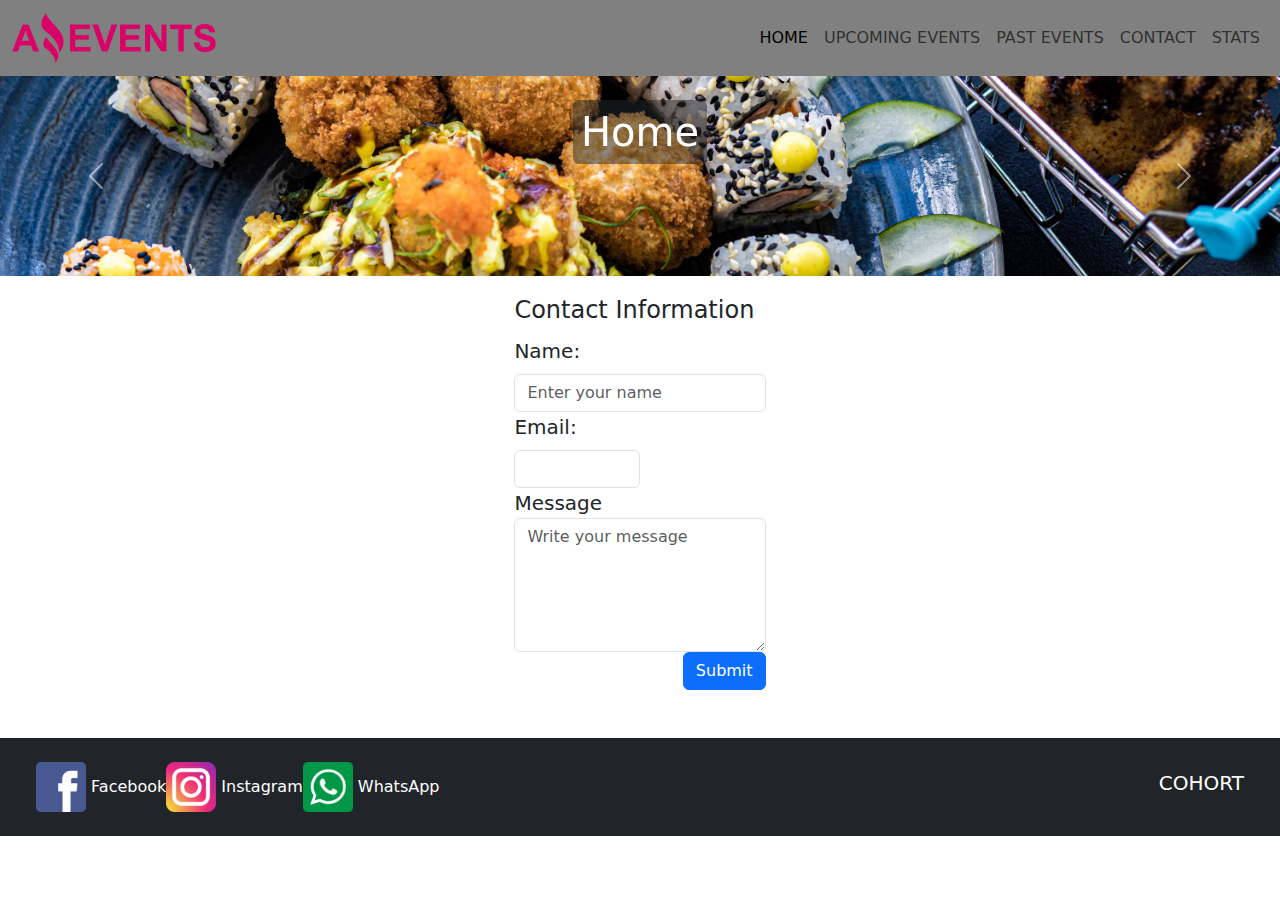
<file: contact.html>
<!DOCTYPE html>
<html lang="en">
  <head>
    <meta charset="utf-8" />
    <meta name="viewport" content="width=device-width, initial-scale=1" />
    <title>EVENTS</title>
    <link
      rel="shortcut icon"
      href="./assets/Recursos_Amazing_Events_Task_1/favicon.png"
      type="image/x-icon"
    />
    <link
      href="https://cdn.jsdelivr.net/npm/bootstrap@5.3.3/dist/css/bootstrap.min.css"
      rel="stylesheet"
      integrity="sha384-QWTKZyjpPEjISv5WaRU9OFeRpok6YctnYmDr5pNlyT2bRjXh0JMhjY6hW+ALEwIH"
      crossorigin="anonymous"
    />

    <link rel="stylesheet" href="./style.css" />
  </head>

  <body>
    <header>
      <nav class="navbar navbar-expand-md">
        <div class="container-fluid d-flex">
          <a class="navbar-brand" href="/index.html"
            ><img
              src="./assets/Recursos_Amazing_Events_Task_1/amazing_brand.png"
              class="logo"
              alt=""
          /></a>

          <button
            class="navbar-toggler"
            type="button"
            data-bs-toggle="collapse"
            data-bs-target="#navbarNav"
            aria-controls="navbarNav"
            aria-expanded="false"
            aria-label="Toggle navigation"
          >
            <span class="navbar-toggler-icon"></span>
          </button>

          <div
            class="collapse navbar-collapse justify-content-end"
            id="navbarNav"
          >
            <div class="navbar-nav">
              <a class="nav-item">
                <a
                  class="nav-link active"
                  aria-current="page"
                  href="./index.html"
                  >HOME</a
                >
              </a>
              <a class="nav-item">
                <a
                  class="nav-link"
                  aria-current="page"
                  href="./upcomingevents.html"
                  >UPCOMING EVENTS</a
                >
              </a>
              <a class="nav-item">
                <a class="nav-link" aria-current="page" href="./pastevents.html"
                  >PAST EVENTS</a
                >
              </a>
              <a class="nav-item">
                <a class="nav-link" aria-current="page" href="./contact.html"
                  >CONTACT</a
                > </a
              ><a class="nav-item">
                <a class="nav-link" aria-current="page" href="./stats.html"
                  >STATS</a
                >
              </a>
            </div>
          </div>
        </div>
      </nav>
    </header>
    <main>
      <div id="carouselExampleFade" class="carousel slide carousel-fade">
        <div class="carousel-inner">
          <div class="carousel-item active">
            <img
              src="./assets/Recursos_Amazing_Events_Task_1/optional_banner_1.jpg"
              class="d-block w-100 caur-img object-fit-cover"
              alt="..."
            />

            <div
              class="carousel-caption d-flex justify-content-center align-items-start top-0 mt-1"
            >
              <h1 class="text-white bg-dark bg-opacity-50 p-2 rounded">Home</h1>
            </div>
          </div>
          <div class="carousel-item">
            <img
              src="./assets/Recursos_Amazing_Events_Task_1/optional_banner_2.jpg"
              class="d-block w-100 caur-img object-fit-cover"
            />

            <div
              class="carousel-caption d-flex justify-content-center align-items-start top-0 mt-1"
            >
              <h1 class="text-white bg-dark bg-opacity-50 p-2 rounded">
                UPCOMING EVENTS
              </h1>
            </div>
          </div>
          <div class="carousel-item">
            <img
              src="./assets/Recursos_Amazing_Events_Task_1/optional_banner_3.jpg"
              class="d-block w-100 caur-img object-fit-cover"
              alt="..."
            />
            <div
              class="carousel-caption d-flex justify-content-center align-items-start top-0 mt-1"
            >
              <h1 class="text-white bg-dark bg-opacity-50 p-2 rounded">
                PAST EVENTS
              </h1>
            </div>
          </div>
          <div class="carousel-item">
            <img
              src="./assets/Recursos_Amazing_Events_Task_1/optional_banner_4.jpg"
              class="d-block w-100 caur-img object-fit-cover"
              alt="..."
            />
            <div
              class="carousel-caption d-flex justify-content-center align-items-start top-0 mt-1"
            >
              <h1 class="text-white bg-dark bg-opacity-50 p-2 rounded">
                CONTACT US
              </h1>
            </div>
          </div>
          <div class="carousel-item">
            <img
              src="./assets/Recursos_Amazing_Events_Task_1/optional_banner_5.jpg"
              class="d-block w-100 caur-img object-fit-cover"
              alt="..."
            />
            <div
              class="carousel-caption d-flex justify-content-center align-items-start top-0 mt-1"
            >
              <h1 class="text-white bg-dark bg-opacity-50 p-2 rounded">
                STATS
              </h1>
            </div>
          </div>
        </div>
        <button
          class="carousel-control-prev"
          type="button"
          data-bs-target="#carouselExampleFade"
          data-bs-slide="prev"
        >
          <span class="carousel-control-prev-icon" aria-hidden="true"></span>
          <span class="visually-hidden">Previous</span>
        </button>
        <button
          class="carousel-control-next"
          type="button"
          data-bs-target="#carouselExampleFade"
          data-bs-slide="next"
        >
          <span class="carousel-control-next-icon" aria-hidden="true"></span>
          <span class="visually-hidden">Next</span>
        </button>
      </div>

      <div class="container-fluid d-flex mt-3 justify-content-center">
        <form class="custom-form-width fs-5">
          <legend>Contact Information</legend>

          <div class="form-group">
            <label for="Name" class="form-label">Name:</label>
            <input
              type="text"
              class="form-control"
              id="Name"
              name="Name"
              placeholder="Enter your name"
              required
            />
          </div>

          <div class="col-md-6">
            <label for="inputEmail4" class="form-label">Email:</label>
            <input type="email" class="form-control" id="inputEmail4" />
          </div>

          <div class="form-group">
            <label for="message">Message</label>
            <textarea
              class="form-control"
              id="message"
              name="message"
              rows="5"
              placeholder="Write your message"
              required
            ></textarea>
          </div>

          <div class="d-flex justify-content-end">
            <button type="submit" class="btn btn-primary">Submit</button>
          </div>
        </form>
      </div>
    </main>
    <footer class="d-flex bg-dark text-white justify-content-between mt-5 p-4">
      <div class="container-fluid">
        <div class="row">
          <div class="col-lg-10 col-md-9 d-flex align-items-center">
            <a class="navbar-brand ml-3 mr-3" href="/index.html">
              <img
                src="./assets/Recursos_Amazing_Events_Task_1/facebook.png"
                class="logo"
                alt="facebook"
              />
              Facebook
            </a>
            <a class="navbar-brand ml-3 mr-3" href="/index.html">
              <img
                src="./assets/Recursos_Amazing_Events_Task_1/instagram.png"
                class="logo"
                alt="instagram"
              />
              Instagram
            </a>
            <a class="navbar-brand ml-3" href="/index.html">
              <img
                src="./assets/Recursos_Amazing_Events_Task_1/whatsapp.png"
                class="logo"
                alt="whatsapp"
              />
              WhatsApp
            </a>
          </div>
          <div
            class="col-lg-2 col-md-3 d-flex align-items-center justify-content-end"
          >
            <h5 class="text-uppercase font-weight-bold">COHORT</h5>
          </div>
        </div>
      </div>
    </footer>
    <script
      src="https://cdn.jsdelivr.net/npm/bootstrap@5.3.3/dist/js/bootstrap.bundle.min.js"
      integrity="sha384-YvpcrYf0tY3lHB60NNkmXc5s9fDVZLESaAA55NDzOxhy9GkcIdslK1eN7N6jIeHz"
      crossorigin="anonymous"
    ></script>
  </body>
</html>
</file>
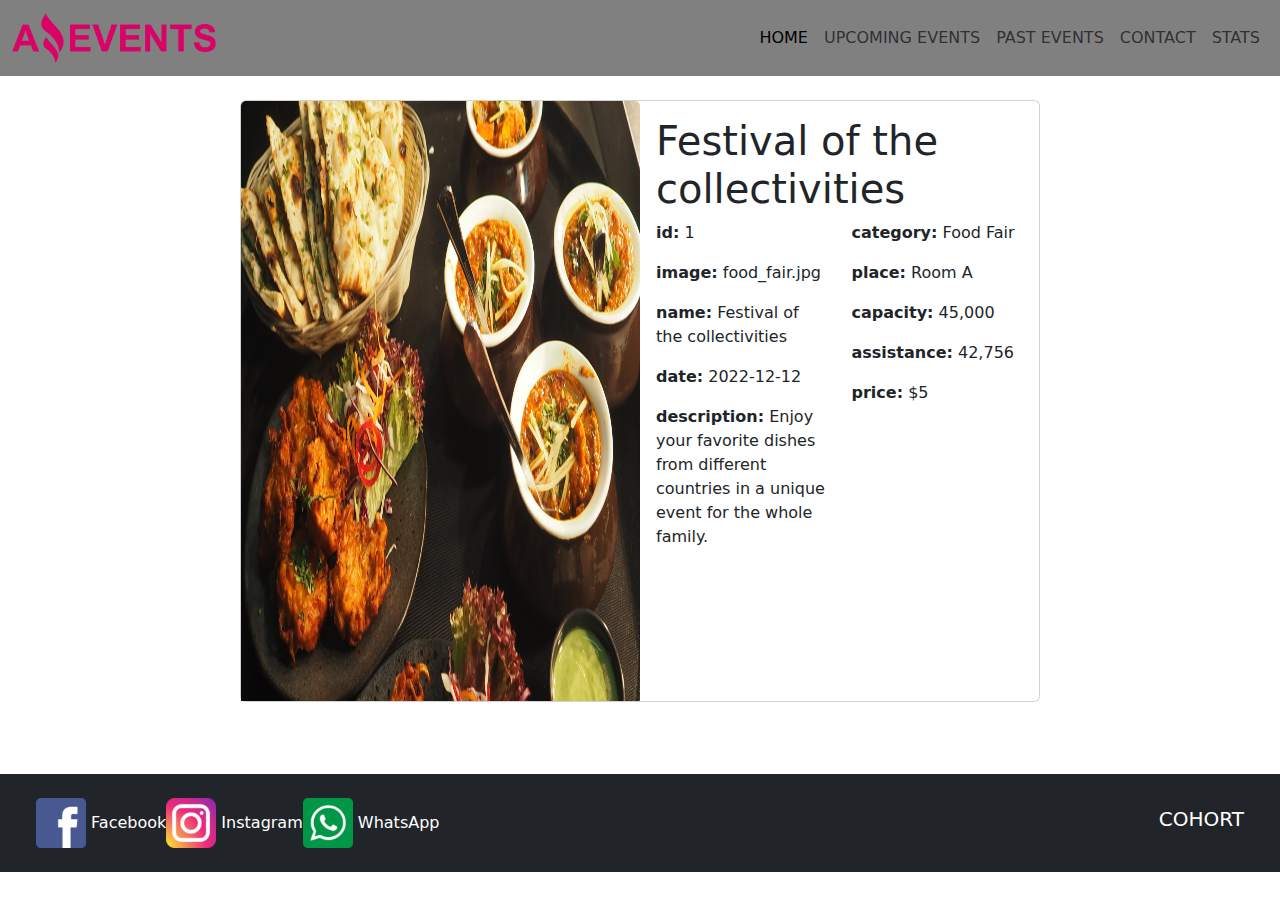
<file: details.html>
<!DOCTYPE html>
<html lang="en">
  <head>
    <meta charset="utf-8" />
    <meta name="viewport" content="width=device-width, initial-scale=1" />
    <title>EVENTS</title>
    <link
      rel="shortcut icon"
      href="./assets/Recursos_Amazing_Events_Task_1/favicon.png"
      type="image/x-icon"
    />
    <link
      href="https://cdn.jsdelivr.net/npm/bootstrap@5.3.3/dist/css/bootstrap.min.css"
      rel="stylesheet"
      integrity="sha384-QWTKZyjpPEjISv5WaRU9OFeRpok6YctnYmDr5pNlyT2bRjXh0JMhjY6hW+ALEwIH"
      crossorigin="anonymous"
    />

    <link rel="stylesheet" href="./style.css" />
  </head>

  <body>
    <header>
      <nav class="navbar navbar-expand-md">
        <div class="container-fluid d-flex">
          <a class="navbar-brand" href="/index.html"
            ><img
              src="./assets/Recursos_Amazing_Events_Task_1/amazing_brand.png"
              class="logo"
              alt=""
          /></a>

          <button
            class="navbar-toggler"
            type="button"
            data-bs-toggle="collapse"
            data-bs-target="#navbarNav"
            aria-controls="navbarNav"
            aria-expanded="false"
            aria-label="Toggle navigation"
          >
            <span class="navbar-toggler-icon"></span>
          </button>

          <div
            class="collapse navbar-collapse justify-content-end"
            id="navbarNav"
          >
            <div class="navbar-nav">
              <a class="nav-item">
                <a
                  class="nav-link active"
                  aria-current="page"
                  href="./index.html"
                  >HOME</a
                >
              </a>
              <a class="nav-item">
                <a
                  class="nav-link"
                  aria-current="page"
                  href="./upcomingevents.html"
                  >UPCOMING EVENTS</a
                >
              </a>
              <a class="nav-item">
                <a class="nav-link" aria-current="page" href="./pastevents.html"
                  >PAST EVENTS</a
                >
              </a>
              <a class="nav-item">
                <a class="nav-link" aria-current="page" href="./contact.html"
                  >CONTACT</a
                > </a
              ><a class="nav-item">
                <a class="nav-link" aria-current="page" href="./stats.html"
                  >STATS</a
                >
              </a>
            </div>
          </div>
        </div>
      </nav>
    </header>
    <main>
      <div class="container-fluid d-flex justify-content-center">
        <div class="card m-4" style="width: 800px">
          <div class="row g-0">
            <div class="col-md-6">
              <img
                src="./assets/Recursos_Amazing_Events_Task_1/food_fair.jpg"
                class="card-img-top"
                alt="food_fair"
                style="width: 100%; height: 600px"
              />
            </div>
            <div class="col-md-6">
              <div class="card-body">
                <h5 class="card-title fs-1">Festival of the collectivities</h5>
                <div class="row">
                  <div class="col">
                    <p><strong>id:</strong> 1</p>
                    <p><strong>image:</strong> food_fair.jpg</p>
                    <p><strong>name:</strong> Festival of the collectivities</p>
                    <p><strong>date:</strong> 2022-12-12</p>
                    <p>
                      <strong>description:</strong> Enjoy your favorite dishes
                      from different countries in a unique event for the whole
                      family.
                    </p>
                  </div>
                  <div class="col">
                    <p><strong>category:</strong> Food Fair</p>
                    <p><strong>place:</strong> Room A</p>
                    <p><strong>capacity:</strong> 45,000</p>
                    <p><strong>assistance:</strong> 42,756</p>
                    <p><strong>price:</strong> $5</p>
                  </div>
                </div>
              </div>
            </div>
          </div>
        </div>
      </div>
    </main>
    <footer class="d-flex bg-dark text-white justify-content-between mt-5 p-4">
      <div class="container-fluid">
        <div class="row">
          <div class="col-lg-10 col-md-9 d-flex align-items-center">
            <a class="navbar-brand ml-3 mr-3" href="/index.html">
              <img
                src="./assets/Recursos_Amazing_Events_Task_1/facebook.png"
                class="logo"
                alt="facebook"
              />
              Facebook
            </a>
            <a class="navbar-brand ml-3 mr-3" href="/index.html">
              <img
                src="./assets/Recursos_Amazing_Events_Task_1/instagram.png"
                class="logo"
                alt="instagram"
              />
              Instagram
            </a>
            <a class="navbar-brand ml-3" href="/index.html">
              <img
                src="./assets/Recursos_Amazing_Events_Task_1/whatsapp.png"
                class="logo"
                alt="whatsapp"
              />
              WhatsApp
            </a>
          </div>
          <div
            class="col-lg-2 col-md-3 d-flex align-items-center justify-content-end"
          >
            <h5 class="text-uppercase font-weight-bold">COHORT</h5>
          </div>
        </div>
      </div>
    </footer>
    <script
      src="https://cdn.jsdelivr.net/npm/bootstrap@5.3.3/dist/js/bootstrap.bundle.min.js"
      integrity="sha384-YvpcrYf0tY3lHB60NNkmXc5s9fDVZLESaAA55NDzOxhy9GkcIdslK1eN7N6jIeHz"
      crossorigin="anonymous"
    ></script>
  </body>
</html>
</file>
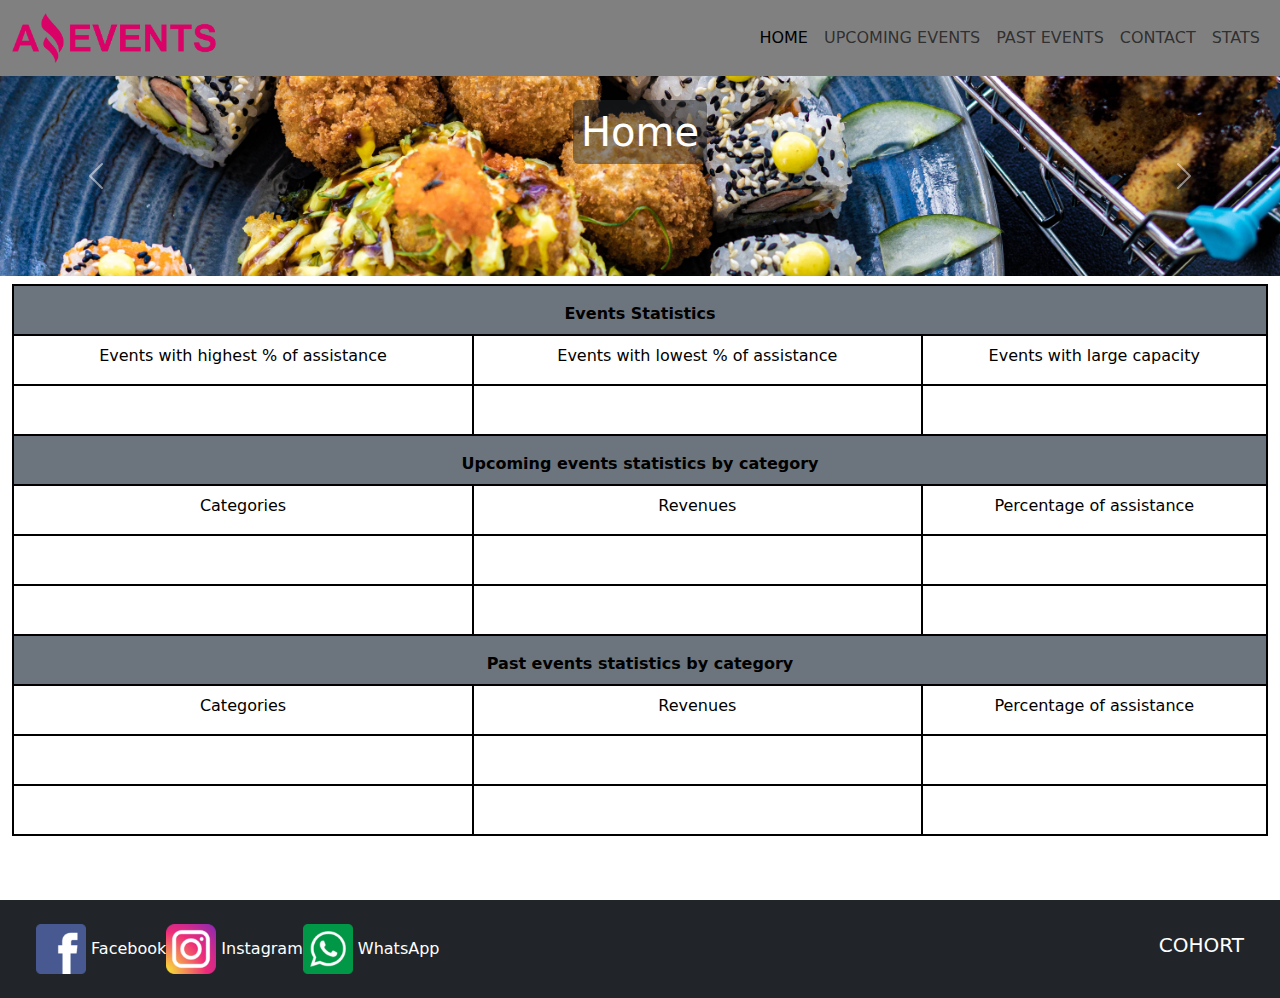
<file: stats.html>
<!DOCTYPE html>
<html lang="en">
  <head>
    <meta charset="utf-8" />
    <meta name="viewport" content="width=device-width, initial-scale=1" />
    <title>EVENTS</title>
    <link
      rel="shortcut icon"
      href="./assets/Recursos_Amazing_Events_Task_1/favicon.png"
      type="image/x-icon"
    />
    <link
      href="https://cdn.jsdelivr.net/npm/bootstrap@5.3.3/dist/css/bootstrap.min.css"
      rel="stylesheet"
      integrity="sha384-QWTKZyjpPEjISv5WaRU9OFeRpok6YctnYmDr5pNlyT2bRjXh0JMhjY6hW+ALEwIH"
      crossorigin="anonymous"
    />

    <link rel="stylesheet" href="./style.css" />
  </head>

  <body>
    <header>
      <nav class="navbar navbar-expand-md">
        <div class="container-fluid d-flex">
          <a class="navbar-brand" href="/index.html"
            ><img
              src="./assets/Recursos_Amazing_Events_Task_1/amazing_brand.png"
              class="logo"
              alt=""
          /></a>

          <button
            class="navbar-toggler"
            type="button"
            data-bs-toggle="collapse"
            data-bs-target="#navbarNav"
            aria-controls="navbarNav"
            aria-expanded="false"
            aria-label="Toggle navigation"
          >
            <span class="navbar-toggler-icon"></span>
          </button>

          <div
            class="collapse navbar-collapse justify-content-end"
            id="navbarNav"
          >
            <div class="navbar-nav">
              <a class="nav-item">
                <a
                  class="nav-link active"
                  aria-current="page"
                  href="./index.html"
                  >HOME</a
                >
              </a>
              <a class="nav-item">
                <a
                  class="nav-link"
                  aria-current="page"
                  href="./upcomingevents.html"
                  >UPCOMING EVENTS</a
                >
              </a>
              <a class="nav-item">
                <a class="nav-link" aria-current="page" href="./pastevents.html"
                  >PAST EVENTS</a
                >
              </a>
              <a class="nav-item">
                <a class="nav-link" aria-current="page" href="./contact.html"
                  >CONTACT</a
                > </a
              ><a class="nav-item">
                <a class="nav-link" aria-current="page" href="./stats.html"
                  >STATS</a
                >
              </a>
            </div>
          </div>
        </div>
      </nav>
    </header>
    <main>
      <div id="carouselExampleFade" class="carousel slide carousel-fade">
        <div class="carousel-inner">
          <div class="carousel-item active">
            <img
              src="./assets/Recursos_Amazing_Events_Task_1/optional_banner_1.jpg"
              class="d-block w-100 caur-img object-fit-cover"
              alt="..."
            />

            <div
              class="carousel-caption d-flex justify-content-center align-items-start top-0 mt-1"
            >
              <h1 class="text-white bg-dark bg-opacity-50 p-2 rounded">Home</h1>
            </div>
          </div>
          <div class="carousel-item">
            <img
              src="./assets/Recursos_Amazing_Events_Task_1/optional_banner_2.jpg"
              class="d-block w-100 caur-img object-fit-cover"
            />

            <div
              class="carousel-caption d-flex justify-content-center align-items-start top-0 mt-1"
            >
              <h1 class="text-white bg-dark bg-opacity-50 p-2 rounded">
                UPCOMING EVENTS
              </h1>
            </div>
          </div>
          <div class="carousel-item">
            <img
              src="./assets/Recursos_Amazing_Events_Task_1/optional_banner_3.jpg"
              class="d-block w-100 caur-img object-fit-cover"
              alt="..."
            />
            <div
              class="carousel-caption d-flex justify-content-center align-items-start top-0 mt-1"
            >
              <h1 class="text-white bg-dark bg-opacity-50 p-2 rounded">
                PAST EVENTS
              </h1>
            </div>
          </div>
          <div class="carousel-item">
            <img
              src="./assets/Recursos_Amazing_Events_Task_1/optional_banner_4.jpg"
              class="d-block w-100 caur-img object-fit-cover"
              alt="..."
            />
            <div
              class="carousel-caption d-flex justify-content-center align-items-start top-0 mt-1"
            >
              <h1 class="text-white bg-dark bg-opacity-50 p-2 rounded">
                CONTACT
              </h1>
            </div>
          </div>
          <div class="carousel-item">
            <img
              src="./assets/Recursos_Amazing_Events_Task_1/optional_banner_5.jpg"
              class="d-block w-100 caur-img object-fit-cover"
              alt="..."
            />
            <div
              class="carousel-caption d-flex justify-content-center align-items-start top-0 mt-1"
            >
              <h1 class="text-white bg-dark bg-opacity-50 p-2 rounded">
                STATS
              </h1>
            </div>
          </div>
        </div>
        <button
          class="carousel-control-prev"
          type="button"
          data-bs-target="#carouselExampleFade"
          data-bs-slide="prev"
        >
          <span class="carousel-control-prev-icon" aria-hidden="true"></span>
          <span class="visually-hidden">Previous</span>
        </button>
        <button
          class="carousel-control-next"
          type="button"
          data-bs-target="#carouselExampleFade"
          data-bs-slide="next"
        >
          <span class="carousel-control-next-icon" aria-hidden="true"></span>
          <span class="visually-hidden">Next</span>
        </button>
      </div>

      <div class="container-fluid d-flex justify-content-center mt-2">
        <table class="table table-bordered">
          <thead class="thead-dark">
            <tr>
              <th class="bg-secondary text-black" colspan="3">
                Events Statistics
              </th>
            </tr>
          </thead>
          <tbody>
            <tr>
              <td>Events with highest % of assistance</td>
              <td>Events with lowest % of assistance</td>
              <td>Events with large capacity</td>
            </tr>
            <tr>
              <td></td>
              <td></td>
              <td></td>
            </tr>
          </tbody>
          <thead class="thead-dark">
            <tr>
              <th class="bg-secondary text-black" colspan="3">
                Upcoming events statistics by category
              </th>
            </tr>
          </thead>
          <tbody>
            <tr>
              <td>Categories</td>
              <td>Revenues</td>
              <td>Percentage of assistance</td>
            </tr>
            <tr>
              <td></td>
              <td></td>
              <td></td>
            </tr>
            <tr>
              <td></td>
              <td></td>
              <td></td>
            </tr>
          </tbody>
          <thead class="thead-dark">
            <tr>
              <th class="bg-secondary text-black" colspan="3">
                Past events statistics by category
              </th>
            </tr>
          </thead>
          <tbody>
            <tr>
              <td>Categories</td>
              <td>Revenues</td>
              <td>Percentage of assistance</td>
            </tr>
            <tr>
              <td></td>
              <td></td>
              <td></td>
            </tr>
            <tr>
              <td></td>
              <td></td>
              <td></td>
            </tr>
          </tbody>
        </table>
      </div>
    </main>
    <footer class="d-flex bg-dark text-white justify-content-between mt-5 p-4">
      <div class="container-fluid">
        <div class="row">
          <div class="col-lg-10 col-md-9 d-flex align-items-center">
            <a class="navbar-brand ml-3 mr-3" href="/index.html">
              <img
                src="./assets/Recursos_Amazing_Events_Task_1/facebook.png"
                class="logo"
                alt="facebook"
              />
              Facebook
            </a>
            <a class="navbar-brand ml-3 mr-3" href="/index.html">
              <img
                src="./assets/Recursos_Amazing_Events_Task_1/instagram.png"
                class="logo"
                alt="instagram"
              />
              Instagram
            </a>
            <a class="navbar-brand ml-3" href="/index.html">
              <img
                src="./assets/Recursos_Amazing_Events_Task_1/whatsapp.png"
                class="logo"
                alt="whatsapp"
              />
              WhatsApp
            </a>
          </div>
          <div
            class="col-lg-2 col-md-3 d-flex align-items-center justify-content-end"
          >
            <h5 class="text-uppercase font-weight-bold">COHORT</h5>
          </div>
        </div>
      </div>
    </footer>
    <script
      src="https://cdn.jsdelivr.net/npm/bootstrap@5.3.3/dist/js/bootstrap.bundle.min.js"
      integrity="sha384-YvpcrYf0tY3lHB60NNkmXc5s9fDVZLESaAA55NDzOxhy9GkcIdslK1eN7N6jIeHz"
      crossorigin="anonymous"
    ></script>
  </body>
</html>
</file>
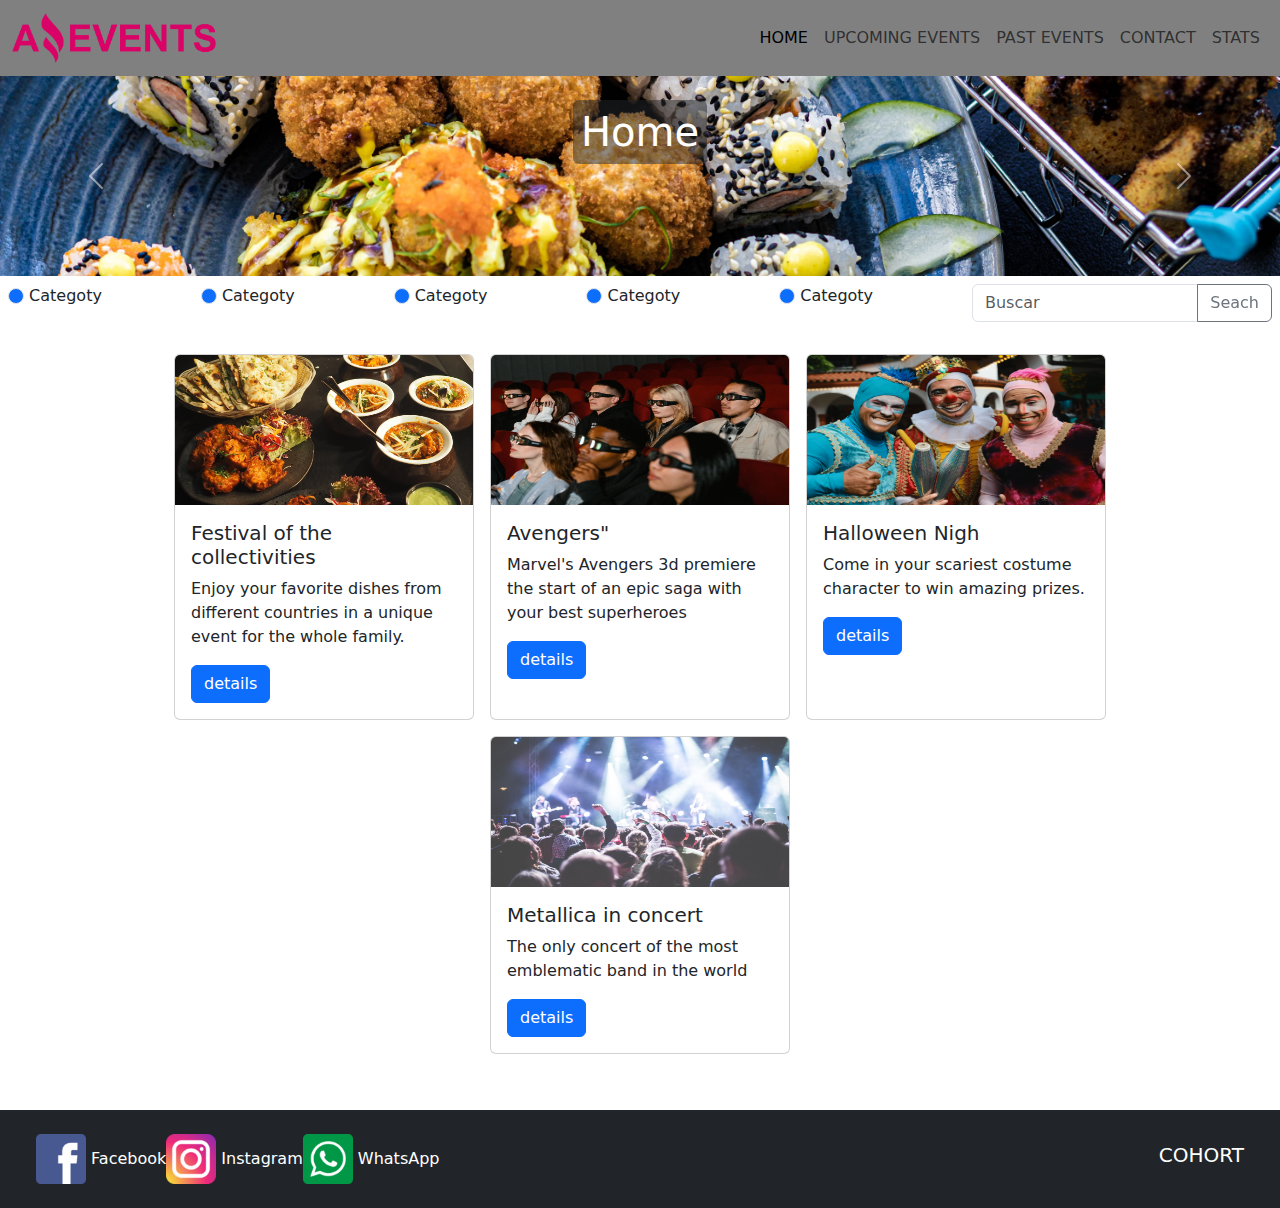
<file: upcomingevents.html>
<!DOCTYPE html>
<html lang="en">
  <head>
    <meta charset="utf-8" />
    <meta name="viewport" content="width=device-width, initial-scale=1" />
    <title>EVENTS</title>
    <link
      rel="shortcut icon"
      href="./assets/Recursos_Amazing_Events_Task_1/favicon.png"
      type="image/x-icon"
    />
    <link
      href="https://cdn.jsdelivr.net/npm/bootstrap@5.3.3/dist/css/bootstrap.min.css"
      rel="stylesheet"
      integrity="sha384-QWTKZyjpPEjISv5WaRU9OFeRpok6YctnYmDr5pNlyT2bRjXh0JMhjY6hW+ALEwIH"
      crossorigin="anonymous"
    />

    <link rel="stylesheet" href="./style.css" />
  </head>

  <body>
    <header>
      <nav class="navbar navbar-expand-md">
        <div class="container-fluid d-flex">
          <a class="navbar-brand" href="/index.html"
            ><img
              src="./assets/Recursos_Amazing_Events_Task_1/amazing_brand.png"
              class="logo"
              alt=""
          /></a>

          <button
            class="navbar-toggler"
            type="button"
            data-bs-toggle="collapse"
            data-bs-target="#navbarNav"
            aria-controls="navbarNav"
            aria-expanded="false"
            aria-label="Toggle navigation"
          >
            <span class="navbar-toggler-icon"></span>
          </button>

          <div
            class="collapse navbar-collapse justify-content-end"
            id="navbarNav"
          >
            <div class="navbar-nav">
              <a class="nav-item">
                <a
                  class="nav-link active"
                  aria-current="page"
                  href="./index.html"
                  >HOME</a
                >
              </a>
              <a class="nav-item">
                <a
                  class="nav-link"
                  aria-current="page"
                  href="./upcomingevents.html"
                  >UPCOMING EVENTS</a
                >
              </a>
              <a class="nav-item">
                <a class="nav-link" aria-current="page" href="./pastevents.html"
                  >PAST EVENTS</a
                >
              </a>
              <a class="nav-item">
                <a class="nav-link" aria-current="page" href="./contact.html"
                  >CONTACT</a
                > </a
              ><a class="nav-item">
                <a class="nav-link" aria-current="page" href="./stats.html"
                  >STATS</a
                >
              </a>
            </div>
          </div>
        </div>
      </nav>
    </header>
    <main>
      <div id="carouselExampleFade" class="carousel slide carousel-fade">
        <div class="carousel-inner">
          <div class="carousel-item active">
            <img
              src="./assets/Recursos_Amazing_Events_Task_1/optional_banner_1.jpg"
              class="d-block w-100 caur-img object-fit-cover"
              alt="..."
            />

            <div
              class="carousel-caption d-flex justify-content-center align-items-start top-0 mt-1"
            >
              <h1 class="text-white bg-dark bg-opacity-50 p-2 rounded">Home</h1>
            </div>
          </div>
          <div class="carousel-item">
            <img
              src="./assets/Recursos_Amazing_Events_Task_1/optional_banner_2.jpg"
              class="d-block w-100 caur-img object-fit-cover"
            />

            <div
              class="carousel-caption d-flex justify-content-center align-items-start top-0 mt-1"
            >
              <h1 class="text-white bg-dark bg-opacity-50 p-2 rounded">
                UPCOMING EVENTS
              </h1>
            </div>
          </div>
          <div class="carousel-item">
            <img
              src="./assets/Recursos_Amazing_Events_Task_1/optional_banner_3.jpg"
              class="d-block w-100 caur-img object-fit-cover"
              alt="..."
            />
            <div
              class="carousel-caption d-flex justify-content-center align-items-start top-0 mt-1"
            >
              <h1 class="text-white bg-dark bg-opacity-50 p-2 rounded">
                PAST EVENTS
              </h1>
            </div>
          </div>
          <div class="carousel-item">
            <img
              src="./assets/Recursos_Amazing_Events_Task_1/optional_banner_4.jpg"
              class="d-block w-100 caur-img object-fit-cover"
              alt="..."
            />
            <div
              class="carousel-caption d-flex justify-content-center align-items-start top-0 mt-1"
            >
              <h1 class="text-white bg-dark bg-opacity-50 p-2 rounded">
                CONTACT
              </h1>
            </div>
          </div>
          <div class="carousel-item">
            <img
              src="./assets/Recursos_Amazing_Events_Task_1/optional_banner_5.jpg"
              class="d-block w-100 caur-img object-fit-cover"
              alt="..."
            />
            <div
              class="carousel-caption d-flex justify-content-center align-items-start top-0 mt-1"
            >
              <h1 class="text-white bg-dark bg-opacity-50 p-2 rounded">
                STATS
              </h1>
            </div>
          </div>
        </div>
        <button
          class="carousel-control-prev"
          type="button"
          data-bs-target="#carouselExampleFade"
          data-bs-slide="prev"
        >
          <span class="carousel-control-prev-icon" aria-hidden="true"></span>
          <span class="visually-hidden">Previous</span>
        </button>
        <button
          class="carousel-control-next"
          type="button"
          data-bs-target="#carouselExampleFade"
          data-bs-slide="next"
        >
          <span class="carousel-control-next-icon" aria-hidden="true"></span>
          <span class="visually-hidden">Next</span>
        </button>
      </div>

      <div class="container-fluid d-flex p-2 flex-wrap justify-content-between">
        <div>
          <input
            class="form-check-input bg-primary"
            type="radio"
            id="category"
            value="category"
            name="category"
          />
          <label class="form-check-label" for="category"> Categoty </label>
        </div>

        <div>
          <input
            class="form-check-input bg-primary"
            type="radio"
            id="category"
            value="category"
            name="category"
          />
          <label class="form-check-label" for="category"> Categoty </label>
        </div>
        <div>
          <input
            class="form-check-input bg-primary"
            type="radio"
            id="category"
            value="category"
            name="category"
          />
          <label class="form-check-label" for="category"> Categoty </label>
        </div>
        <div>
          <input
            class="form-check-input bg-primary"
            type="radio"
            id="category"
            value="category"
            name="category"
          />
          <label class="form-check-label" for="category"> Categoty </label>
        </div>

        <div>
          <input
            class="form-check-input bg-primary"
            type="radio"
            id="category"
            value="category"
            name="category"
          />
          <label class="form-check-label" for="category"> Categoty </label>
        </div>

        <div class="input-group mb-3" style="max-width: 300px">
          <input
            type="text"
            class="form-control"
            placeholder="Buscar"
            aria-label="Example text with button addon"
            aria-describedby="button-addon1"
          />
          <button
            class="btn btn-outline-secondary"
            type="button"
            id="button-addon1"
          >
            Seach
          </button>
        </div>
      </div>

      <div class="container-fluid d-flex flex-wrap justify-content-center">
        <div class="card m-2">
          <img
            src="./assets/Recursos_Amazing_Events_Task_1/food_fair.jpg"
            class="card-img-top"
            alt="parche"
          />
          <div class="card-body">
            <h5 class="card-title">Festival of the collectivities</h5>
            <p class="card-text">
              Enjoy your favorite dishes from different countries in a unique
              event for the whole family.
            </p>
            <a href="./details.html" class="btn btn-primary">details</a>
          </div>
        </div>

        <div class="card m-2">
          <img
            src="./assets/Recursos_Amazing_Events_Task_1/cinema.jpg"
            class="card-img-top"
            alt="parche"
          />
          <div class="card-body">
            <h5 class="card-title">Avengers"</h5>
            <p class="card-text">
              Marvel's Avengers 3d premiere the start of an epic saga with your
              best superheroes
            </p>
            <a href="./details.html" class="btn btn-primary">details</a>
          </div>
        </div>

        <div class="card m-2">
          <img
            src="./assets/Recursos_Amazing_Events_Task_1/costume_party.jpg"
            class="card-img-top"
            alt="parche"
          />
          <div class="card-body">
            <h5 class="card-title">Halloween Nigh</h5>
            <p class="card-text">
              Come in your scariest costume character to win amazing prizes.
            </p>
            <a href="./details.html" class="btn btn-primary">details</a>
          </div>
        </div>

        <div class="card m-2">
          <img
            src="./assets/Recursos_Amazing_Events_Task_1/music_concert.jpg"
            class="card-img-top"
            alt="parche"
          />
          <div class="card-body">
            <h5 class="card-title">Metallica in concert</h5>
            <p class="card-text">
              The only concert of the most emblematic band in the world
            </p>
            <a href="./details.html" class="btn btn-primary">details</a>
          </div>
        </div>
      </div>
    </main>
    <footer class="d-flex bg-dark text-white justify-content-between mt-5 p-4">
      <div class="container-fluid">
        <div class="row">
          <div class="col-lg-10 col-md-9 d-flex align-items-center">
            <a class="navbar-brand ml-3 mr-3" href="/index.html">
              <img
                src="./assets/Recursos_Amazing_Events_Task_1/facebook.png"
                class="logo"
                alt="facebook"
              />
              Facebook
            </a>
            <a class="navbar-brand ml-3 mr-3" href="/index.html">
              <img
                src="./assets/Recursos_Amazing_Events_Task_1/instagram.png"
                class="logo"
                alt="instagram"
              />
              Instagram
            </a>
            <a class="navbar-brand ml-3" href="/index.html">
              <img
                src="./assets/Recursos_Amazing_Events_Task_1/whatsapp.png"
                class="logo"
                alt="whatsapp"
              />
              WhatsApp
            </a>
          </div>
          <div
            class="col-lg-2 col-md-3 d-flex align-items-center justify-content-end"
          >
            <h5 class="text-uppercase font-weight-bold">COHORT</h5>
          </div>
        </div>
      </div>
    </footer>
    <script
      src="https://cdn.jsdelivr.net/npm/bootstrap@5.3.3/dist/js/bootstrap.bundle.min.js"
      integrity="sha384-YvpcrYf0tY3lHB60NNkmXc5s9fDVZLESaAA55NDzOxhy9GkcIdslK1eN7N6jIeHz"
      crossorigin="anonymous"
    ></script>
  </body>
</html>
</file>
<file: style.css>
.navbar{
    background-color: gray;
}

.logo{
    height: 50px;
}


.caur-img{
    height: 200px;
   
}
.card {
    width: 300px;
}

.card-img-top {
    height: 150px;
}

.carousel-caption{
    height: 100%;
}


.custom-form-width {
    width: 20%; 
    max-width:700spx;
}

td {
    min-width: 150px;
    height: 50px; 
}

.table-bordered td, .table-bordered th {
    border: 2px solid black; }
td, th {
    min-width: 100px;
    height: 50px; 
    text-align: center;
}
</file>
